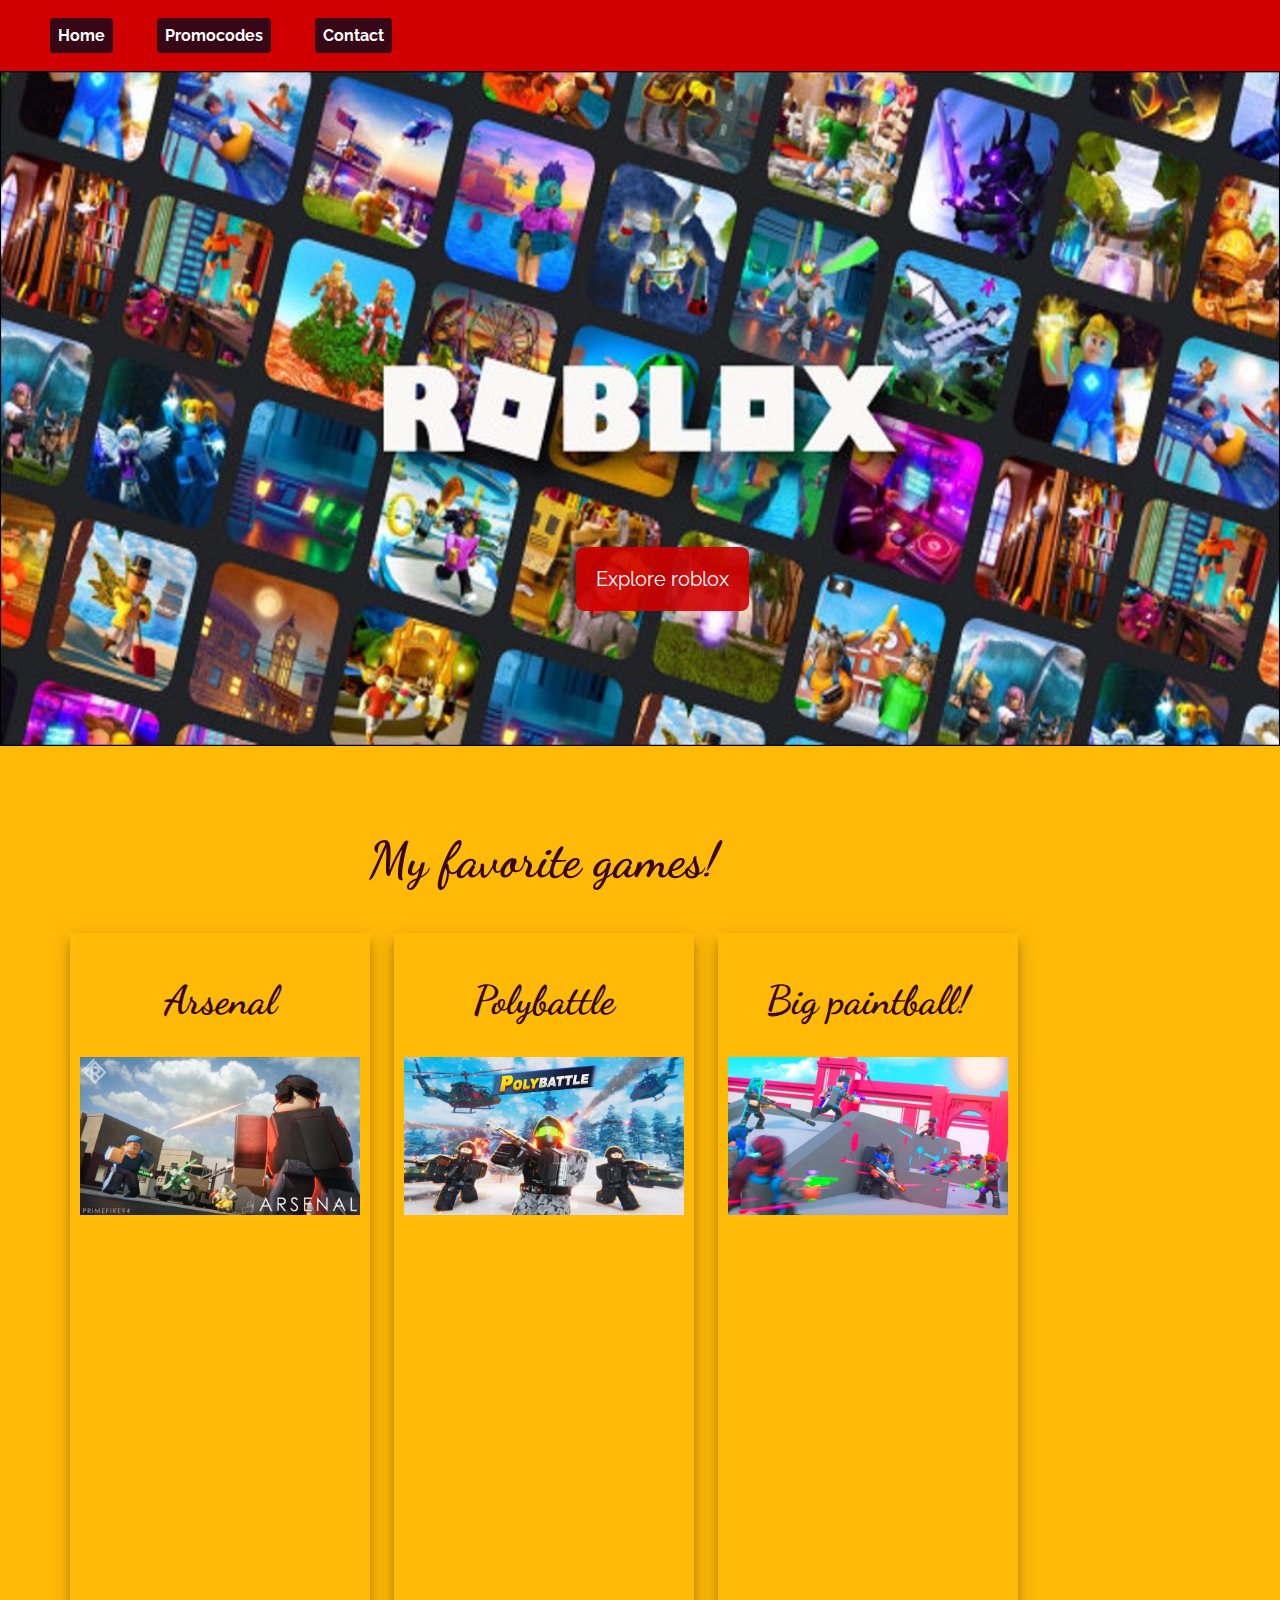
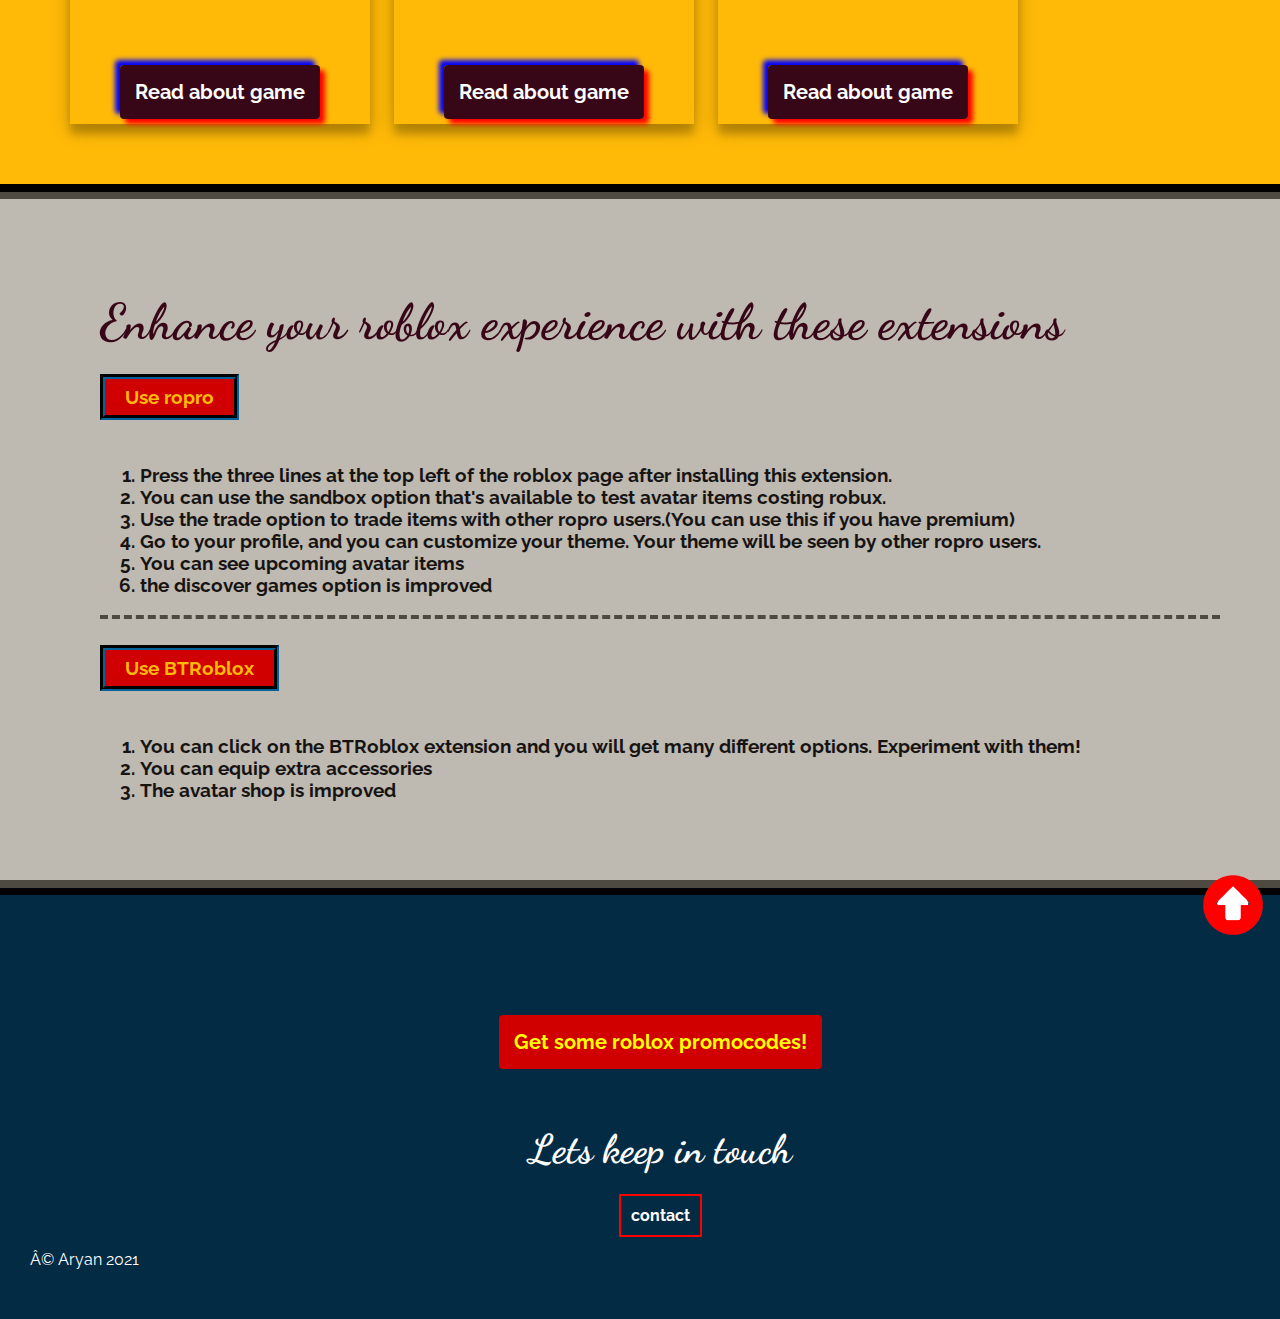
<file: index.html>
<DOCTYPE! html>

<head>

 <meta http-equiv="Content-Type" content="text/html; charset=iso-8859-1" />
 
<title> Roblox guide </title>

<link rel="preconnect" href="https://fonts.googleapis.com">
<link rel="preconnect" href="https://fonts.gstatic.com" crossorigin>
<link href="https://fonts.googleapis.com/css2?family=Dancing+Script&family=Raleway:wght@400;900&display=swap" rel="stylesheet">


<link rel = "stylesheet" href = "fps.css">

</head>

<body>
<header id = "top">
<section class = "navigation">
<ul style = "list-style:none; word-spacing:40px;"> 
<li style = "display:inline-block;"> <a href = "index.html" style = "background-color:#370617; color:white; text-decoration:none; padding:8px; border-radius:4px;font-weight:bold;"> Home </a> </li>
<li style = "display:inline-block;"> <a href = "promocodes.html" style = "background-color:#370617; color:white; text-decoration:none; padding:8px; border-radius:4px;font-weight:bold;"> Promocodes </a></li>
<li style = "display:inline-block;"> <a href = "gamecontact.html" style = "background-color:#370617; color:white; text-decoration:none; padding:8px; border-radius:4px;font-weight:bold;"> Contact </a> </li>
</ul>
</section>

<section class = "introimage">
<img src = "roblox.jpg" alt = "roblox image" width = "100%" height = "75%"> 

<div class = "playroblox">

<a href = "https://web.roblox.com/home" target = "_blank"> Explore roblox </a> 


</div>

</section>

</header>


<main>


<section class = "favoritegames">
<center>
<h1> My favorite games! </h1>
</center>
<div class = "gameimage">
<h2> Arsenal</h2>
<img src = "arsenal.png" alt = "arsenal" width = "100%">

<article class = "imagetext">

 <br>
 <br> 
<iframe width="80%" height="40%" src="https://www.youtube.com/embed/KfBGEt9hdls" title="YouTube video player" frameborder="0" allow="accelerometer; autoplay; clipboard-write; encrypted-media; gyroscope; picture-in-picture" allowfullscreen></iframe>
 <br>
 <br>
 <br>
 <br>
  <a href = "arsenal.html" class = "playgame"> Read about game </a>

 </article>

</div>
<div class = "gameimage">
<h2> Polybattle </h2>
<img src = "polybattle.png" alt = "polybattle" width = "100%">

<article class = "imagetext">

 <br>
 <br> 
<iframe width="80%" height="40%" src="https://www.youtube.com/embed/Awb_aS036gg" title="YouTube video player" frameborder="0" allow="accelerometer; autoplay; clipboard-write; encrypted-media; gyroscope; picture-in-picture" allowfullscreen></iframe>
  <br>
 <br>
 <br>
 <br>
 
 <a href = "polybattle.html" class = "playgame"> Read about game </a>
 </article>
</div>

<div class = "gameimage">
<h2> Big paintball! </h2>
<img src = "paintball.png" alt = "big paintball" width = "100%">
<article class = "imagetext">
 <br>
 <br>
<iframe width="80%" height="40%" src="https://www.youtube.com/embed/cr507RVsiNg" title="YouTube video player" frameborder="0" allow="accelerometer; autoplay; clipboard-write; encrypted-media; gyroscope; picture-in-picture" allowfullscreen></iframe>
 <br>
 <br>
 <br>
 <br>
 <a href = "paintball.html" class = "playgame"> Read about game </a>
</article>

</div>
</section>

<section class = "extensions">
<div class = "ropro">
<h1>Enhance your roblox experience with these extensions<h1>
<h3> <a href = "https://chrome.google.com/webstore/detail/ropro-enhance-your-roblox/adbacgifemdbhdkfppmeilbgppmhaobf" target = "_blank" style = "text-decoration:none; border:5px #032B43 groove; background:#D00000; padding:7px 20px; color:#FFBA08;"> Use ropro </a> </h3>
<br>
<h3> <ol> 
<li>Press the three lines at the top left of the roblox page after installing this extension.</li>
<li>You can use the sandbox option that's available to test avatar items costing robux.</li>
<li>Use the trade option to trade items with other ropro users.(You can use this if you have premium)</li>
<li>Go to your profile, and you can customize your theme. Your theme will be seen by other ropro users. </li>
<li> You can see upcoming avatar items</li>
<li> the discover games option is improved </h3></ol>
</div>
<br>
<div class = "btroblox">
<h3> <a href = "https://chrome.google.com/webstore/detail/btroblox-making-roblox-be/hbkpclpemjeibhioopcebchdmohaieln" target = "_blank" style = "text-decoration:none; border:5px #032B43 groove; background:#D00000; padding:7px 20px; color:#FFBA08;"> Use BTRoblox </a> </h3>
<br>
<h3> <ol> 
<li>You can click on the BTRoblox extension and you will get many different options. Experiment with them!</li>
<li>You can equip extra accessories</li>
<li>The avatar shop is improved</li></h3></ol>
</div>
</section>


</main>

<!--**************************************************Footer***************************************************************-->
<footer>


<section class = "bton">
<a href = "#top"> <img src = "uparrow.png" alt = "go up" width = "100%" height = "100%"> </a>
</section>




<section style = "text-align:center; padding:25px;">

<ul style = "list-style:none;text-align:center; font-weight:bold; margin:0;">

<li> <section class = "promocodes">
<a href = "promocodes.html"> Get some roblox promocodes! </a>
</section> </li>
<li> &nbsp; </li>
<li> &nbsp; </li>
<li> <h2 style = "color:white;"> Lets keep in touch </h2> </li>
<li style = "display:inline-block;"> <a href = "gamecontact.html" style = "color:white;text-decoration:none; border:2px solid red; padding:10px;">contact </a> </li>
</ul>
</section>

<section class = "copy">
© Aryan 2021
</section>

</footer>
</file>
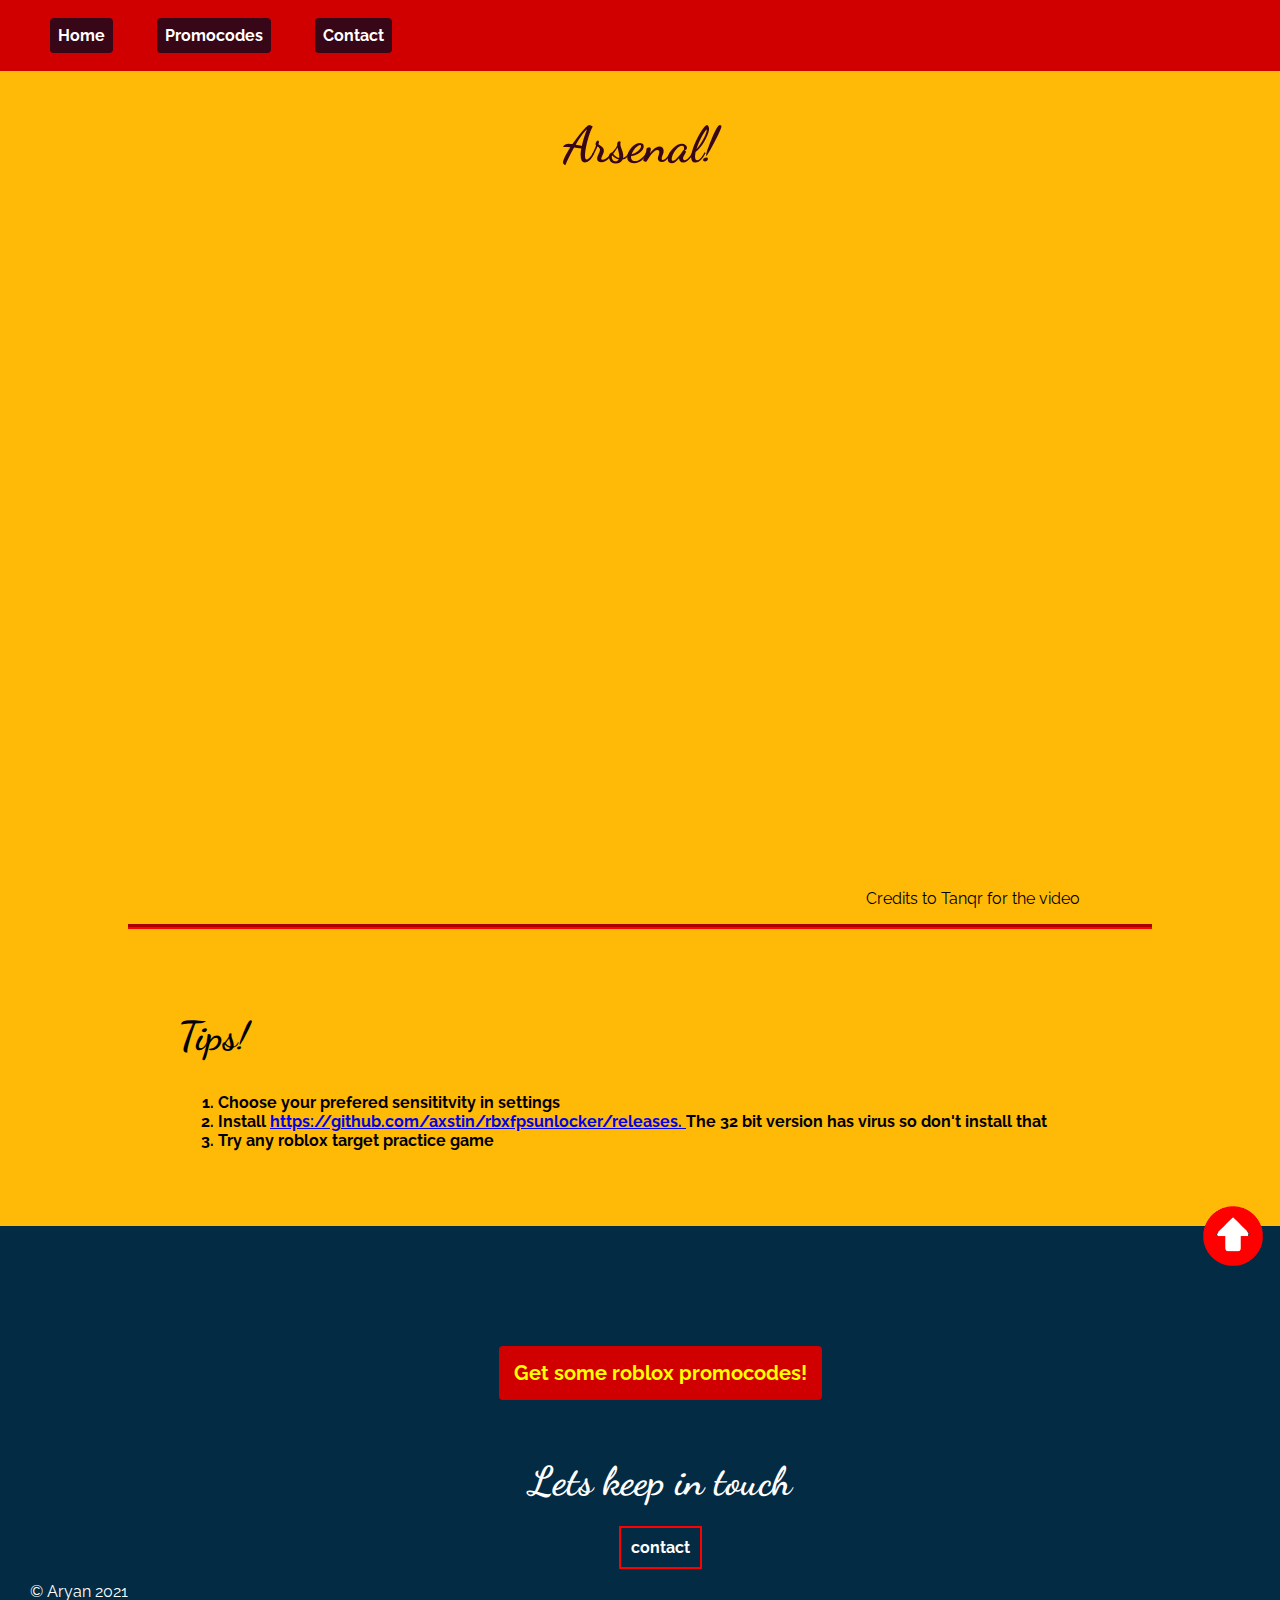
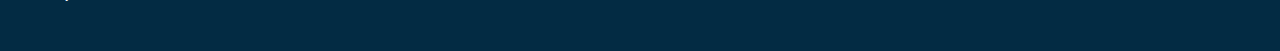
<file: arsenal.html>
<DOCTYPE! html>

<head>

<title> Roblox guide </title>

<link rel="preconnect" href="https://fonts.googleapis.com">
<link rel="preconnect" href="https://fonts.gstatic.com" crossorigin>
<link href="https://fonts.googleapis.com/css2?family=Dancing+Script&family=Raleway:wght@400;900&display=swap" rel="stylesheet">


<link rel = "stylesheet" href = "fps.css">

<style> html{
	
	box-sizing:border-box;
	*, *:before, *:after{
box-sizing: inherit;
  }</style>
</head>

<body>
<header id = "top">
<section class = "navigation">
<ul style = "list-style:none; word-spacing:40px;"> 
<li style = "display:inline-block;"> <a href = "index.html" style = "background-color:#370617; color:white; text-decoration:none; padding:8px; border-radius:4px;font-weight:bold;"> Home </a> </li>
<li style = "display:inline-block;"> <a href = "promocodes.html" style = "background-color:#370617; color:white; text-decoration:none; padding:8px; border-radius:4px;font-weight:bold;"> Promocodes </a></li>
<li style = "display:inline-block;"> <a href = "gamecontact.html" style = "background-color:#370617; color:white; text-decoration:none; padding:8px; border-radius:4px;font-weight:bold;"> Contact </a> </li>
</ul>
</section>


</header>


<main style = "background:#FFBA08; padding:10px 0;">

<center>
<h1> Arsenal! </h1>
</center>

<div style = "padding:40px; width:80%; margin:0 auto; text-align:center;">
<iframe width="75%" height="65%" src="https://www.youtube.com/embed/KfBGEt9hdls" title="YouTube video player" frameborder="0" allow="accelerometer; autoplay; clipboard-write; encrypted-media; gyroscope; picture-in-picture" style = "text-align:center;" allowfullscreen></iframe>
</div>

<p style = "position:relative;text-align:right;padding-right:200px;"> Credits to Tanqr for the video </p>

<section style = "padding:50px; width:80%;margin:0 auto;border-top:5px groove red;">
<h2> Tips! </h2>

<ol style = "font-weight:bold;">

<li> Choose your prefered sensititvity in settings  </li>

<li> Install <a href = "https://github.com/axstin/rbxfpsunlocker/releases" target = "_blank">https://github.com/axstin/rbxfpsunlocker/releases. </a> The 32 bit version has virus so don't install that </li>

<li> Try any roblox target practice game </li>

</ol>

</section>

</main>

<!--**************************************************Footer***************************************************************-->
<footer>


<section class = "bton">
<a href = "#top"> <img src = "uparrow.png" alt = "go up" width = "100%" height = "100%"> </a>
</section>




<section style = "text-align:center; padding:25px;">

<ul style = "list-style:none;text-align:center; font-weight:bold; margin:0;">

<li> <section class = "promocodes">
<a href = "promocodes.html"> Get some roblox promocodes! </a>
</section> </li>
<li> &nbsp; </li>
<li> &nbsp; </li>
<li> <h2 style = "color:white;"> Lets keep in touch </h2> </li>
<li style = "display:inline-block;"> <a href = "gamecontact.html" style = "color:white;text-decoration:none; border:2px solid red; padding:10px;">contact </a> </li>
</ul>
</section>

<section class = "copy">
© Aryan 2021
</section>

</footer>
</file>
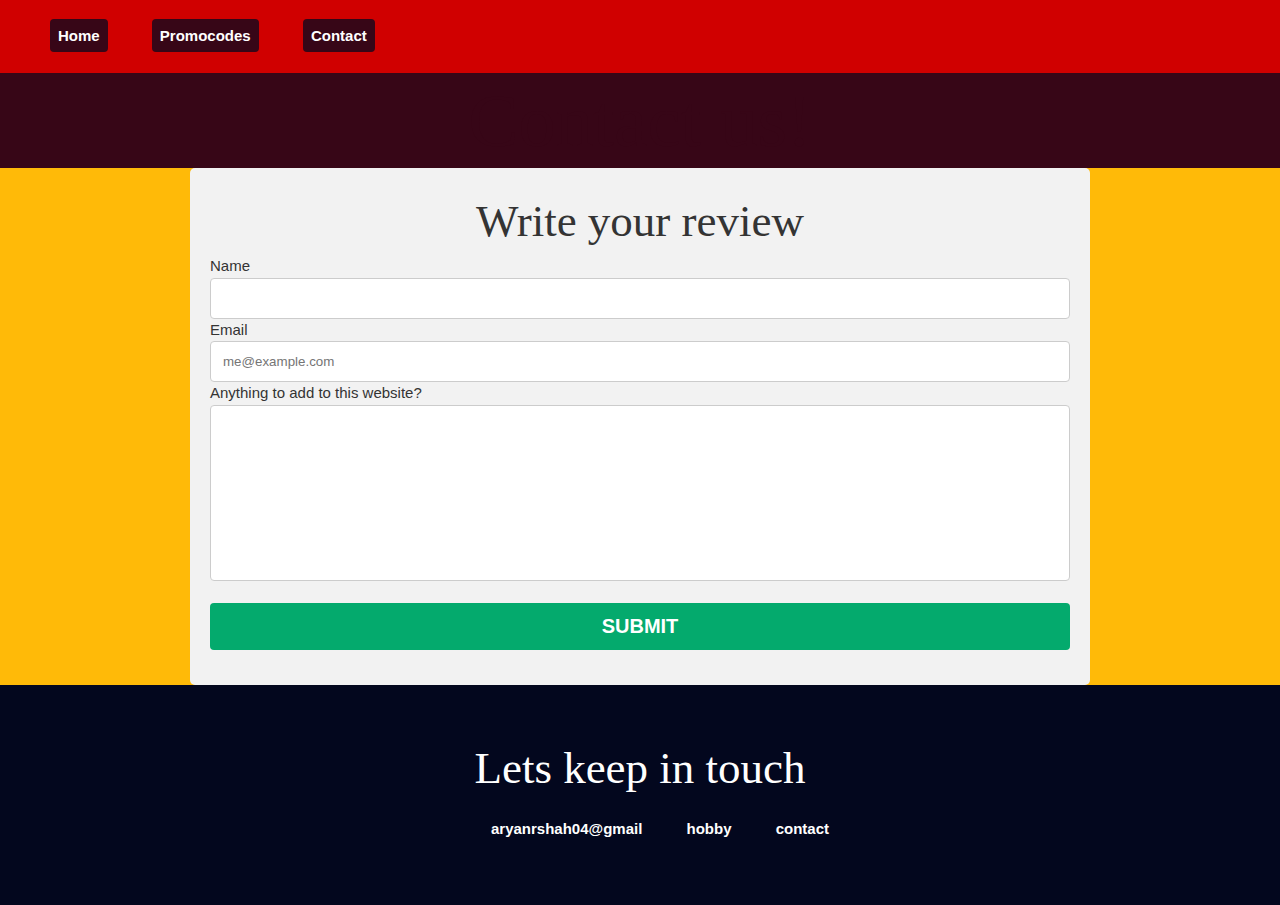
<file: gamecontact.html>
<DOCTYPE! html>
<html>

<head>
<title>
Contact us
</title>


<link href = "fps.css" rel = "stylesheet">

<style>

body{
	margin:0;
	color:#343434;
	padding:0;
	font-family:Montserrat, sans-serif;
	font-size:15px;
	line-height:1.5;
} 


main
{

width:100%;


}

div 
{

background-color:#f2f2f2;
width:900px;
margin:0 auto;
padding:20px;
border-radius:5px;
}

input[type = text],[type = email],textarea
{
width:100%;
padding:12px;
border:1px solid #ccc;
border-radius:4px;
}

input[type = SUBMIT]
{
background:#04AA6D;
color:white;
border:none;
border-radius:4px;
cursor:pointer;
padding:12px 20px;
width:100%;
font-weight:bold;
font-size:20px;

}

textarea
{
resize:none;
}

input[type=SUBMIT]:hover {
  background-color: #45a049;
}



h1
{
font-family: 'Caveat', cursive;
font-size:75px;
font-weight:400;
line-height:1;
margin:0;
}

h2
{
font-family: 'Caveat', cursive;
font-size:45;
font-weight:400;
margin:0;
text-align:center;
}




</style>

</head>

<body>


<!--**************************************************Header***************************************************************-->
<header>

<section class = "navigation">
<ul style = "list-style:none; word-spacing:40px;"> 
<li style = "display:inline-block;"> <a href = "mainpage.html" style = "background-color:#370617; color:white; text-decoration:none; padding:8px; border-radius:4px;font-weight:bold;"> Home </a> </li>
<li style = "display:inline-block;"> <a href = "promocodes.html" style = "background-color:#370617; color:white; text-decoration:none; padding:8px; border-radius:4px;font-weight:bold;"> Promocodes </a></li>
<li style = "display:inline-block;"> <a href = "gamecontact.html" style = "background-color:#370617; color:white; text-decoration:none; padding:8px; border-radius:4px;font-weight:bold;"> Contact </a> </li>
</ul>
</section>

<section style = "background-color:#370617; text-align:center;padding:10px; color:white;">

			<h1> Contact us! </h1>
		
			
</section>

																																				
</header>




<main>

<div>
<center>
<h2> Write your review</h2>
</center>

<form name = "Contactform" action = "https://docs.google.com/forms/u/0/d/e/1FAIpQLScf-5SCO7JYz7sAHxBISMC1IBPU8hF8XzCKSf086-8mGIQmzw/formResponse" method = "POST">


<label> Name

<input name = "entry.468019449" type = "text" >

</label>

<label>

Email

<input name = "entry.244106360" type = "email" required placeholder = "me@example.com" > 

</label>

<label>

Anything to add to this website?



<textarea name = "entry.1011555179" required placeholder = "Write a review." cols = "20" rows = "10">

</textarea>

</label>

<br>

<br>

<input type = "SUBMIT" onclick = "return check(this.form)" value = "SUBMIT">



</form>

</div>

</main>

<!--**************************************************Footer***************************************************************-->
<footer style = "background-color:#03071E;">
<section style = "text-align:center; padding:50px;">
<h2 style = "color:white;"> Lets keep in touch </h2>
<ul style = "list-style:none;word-spacing:40px;text-align:center; font-weight:bold;">
<li style = "display:inline-block;"> <a href = "mailto:aryanrshah04@gmail.com" style = "color:white;text-decoration:none;"> aryanrshah04@gmail </a> </li>
<li style = "display:inline-block;"> <a href = "hobby.html" style = "color:white;text-decoration:none;"> hobby </a> </li>
<li style = "display:inline-block;"> <a href = "contact.html" style = "color:white;text-decoration:none;">contact </a> </li>
</ul>
</section>
</footer>


</body>

</html>
</file>
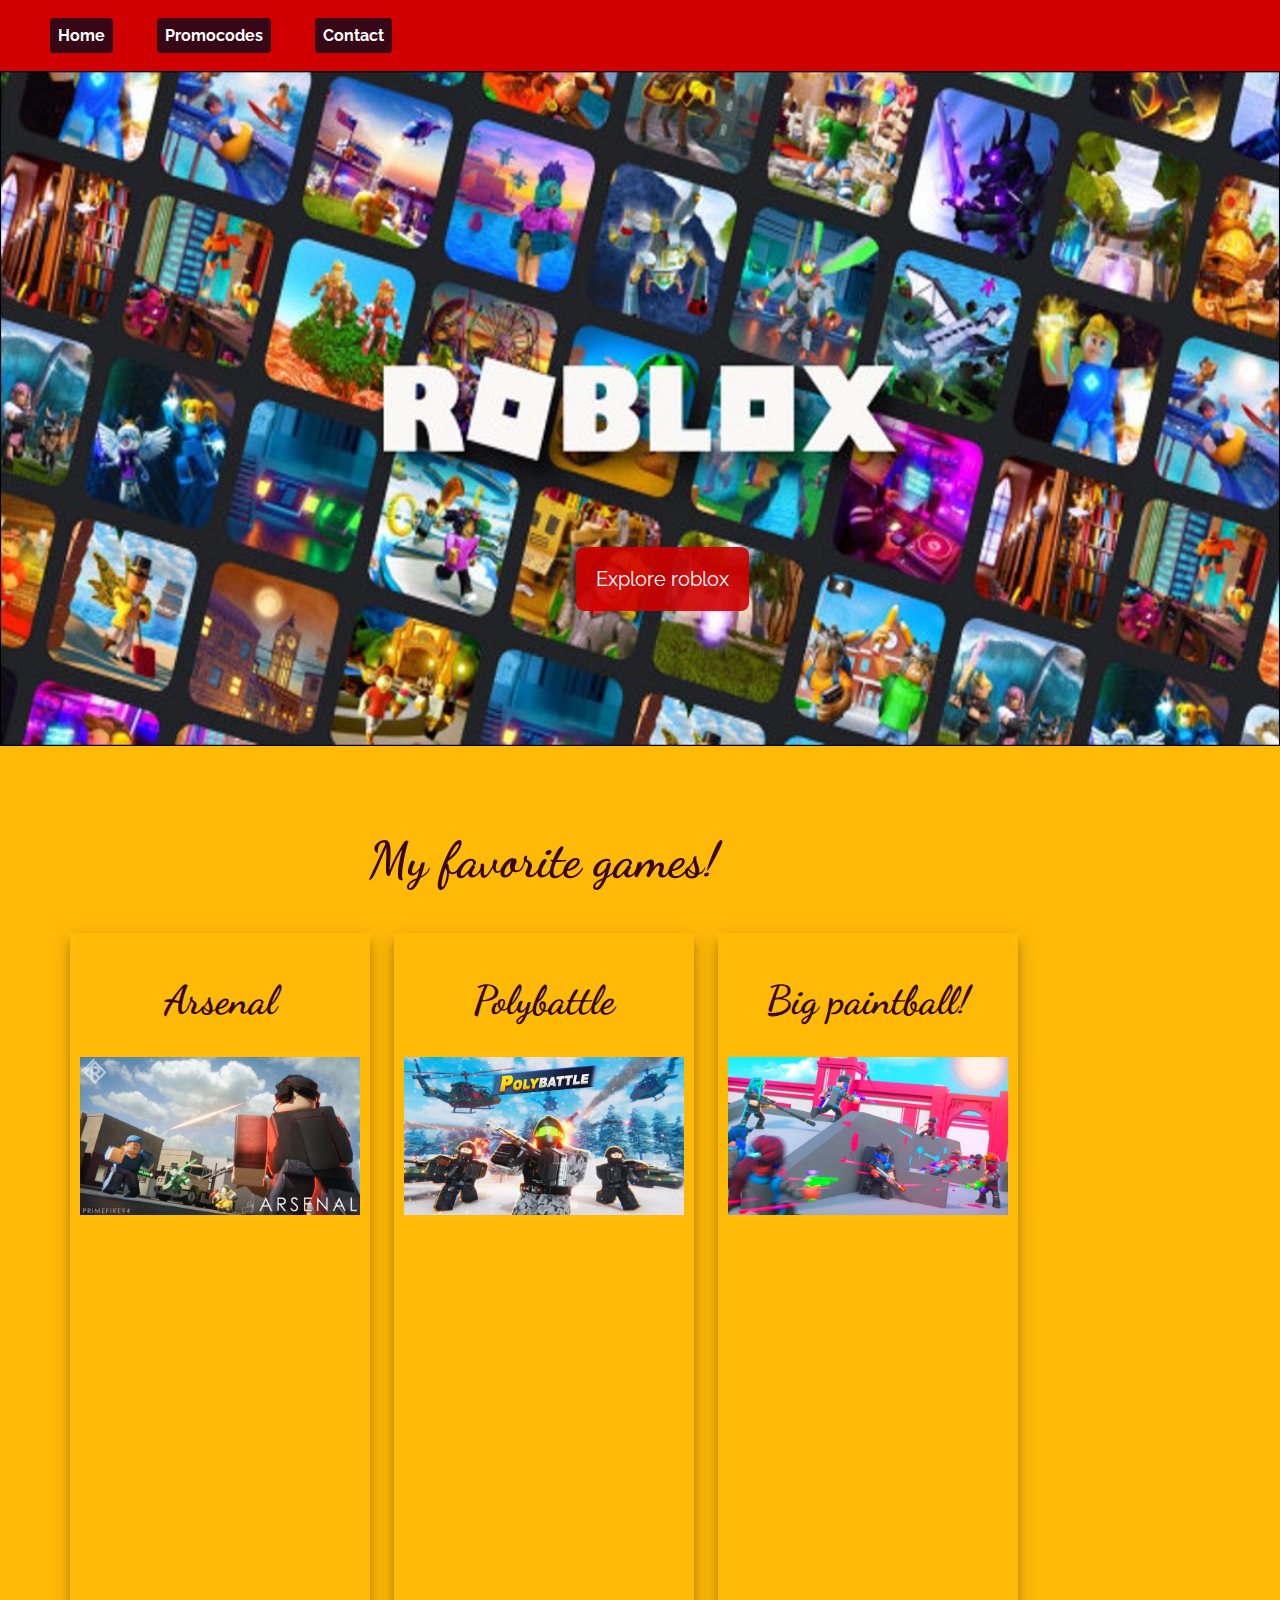
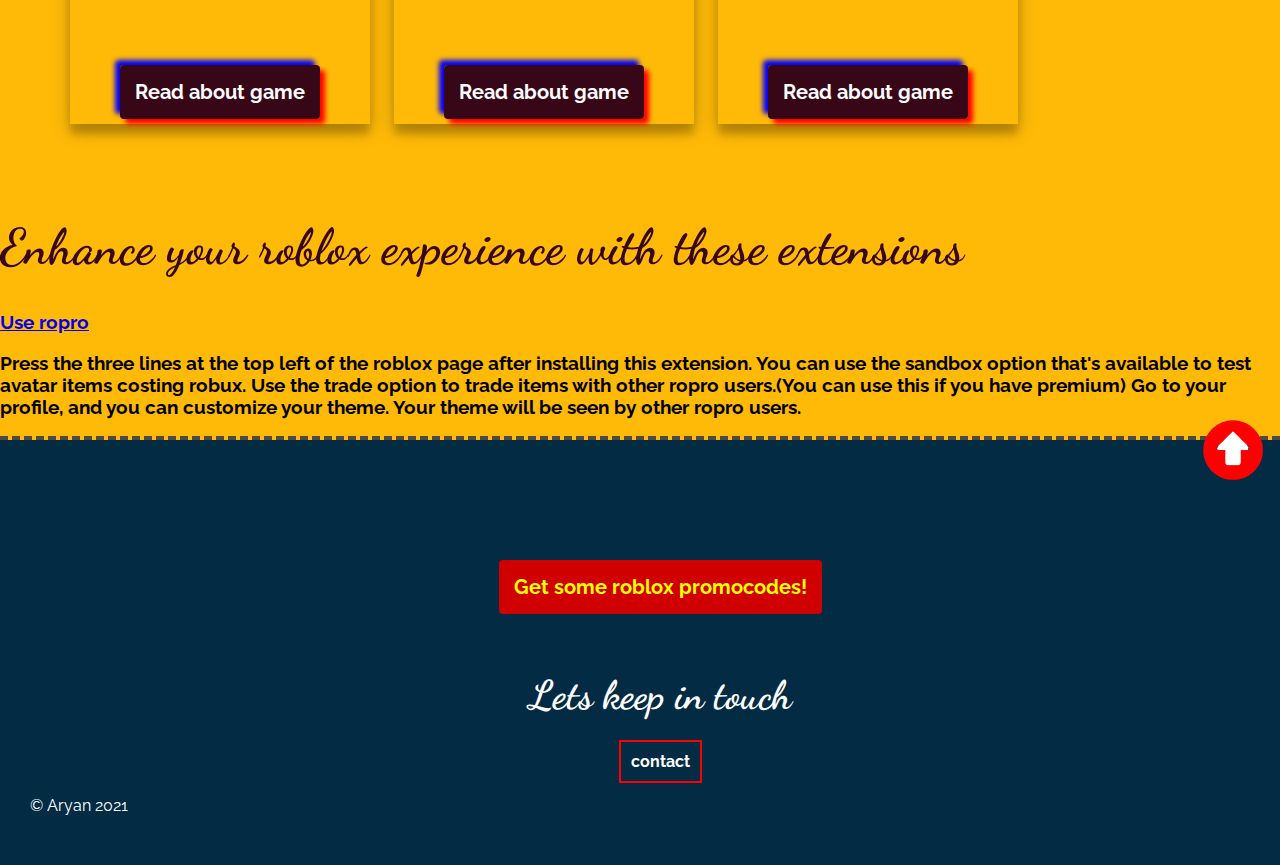
<file: mainpage.html>
<DOCTYPE! html>

<head>

<title> Guide for a few roblox FPS shooters </title>

<link rel="preconnect" href="https://fonts.googleapis.com">
<link rel="preconnect" href="https://fonts.gstatic.com" crossorigin>
<link href="https://fonts.googleapis.com/css2?family=Dancing+Script&family=Raleway:wght@400;900&display=swap" rel="stylesheet">


<link rel = "stylesheet" href = "fps.css">

</head>

<body>
<header id = "top">
<section class = "navigation">
<ul style = "list-style:none; word-spacing:40px;"> 
<li style = "display:inline-block;"> <a href = "mainpage.html" style = "background-color:#370617; color:white; text-decoration:none; padding:8px; border-radius:4px;font-weight:bold;"> Home </a> </li>
<li style = "display:inline-block;"> <a href = "promocodes.html" style = "background-color:#370617; color:white; text-decoration:none; padding:8px; border-radius:4px;font-weight:bold;"> Promocodes </a></li>
<li style = "display:inline-block;"> <a href = "gamecontact.html" style = "background-color:#370617; color:white; text-decoration:none; padding:8px; border-radius:4px;font-weight:bold;"> Contact </a> </li>
</ul>
</section>

<section class = "introimage">
<img src = "roblox.jpg" alt = "roblox image" width = "100%" height = "75%"> 

<div class = "playroblox">

<a href = "https://web.roblox.com/home" target = "_blank"> Explore roblox </a> 


</div>

</section>

</header>


<main>


<section class = "favoritegames">
<center>
<h1> My favorite games! </h1>
</center>
<div class = "gameimage">
<h2> Arsenal</h2>
<img src = "arsenal.png" alt = "arsenal" width = "100%">

<article class = "imagetext">

 <br>
 <br> 
<iframe width="80%" height="40%" src="https://www.youtube.com/embed/KfBGEt9hdls" title="YouTube video player" frameborder="0" allow="accelerometer; autoplay; clipboard-write; encrypted-media; gyroscope; picture-in-picture" allowfullscreen></iframe>
 <br>
 <br>
 <br>
 <br>
  <a href = "arsenal.html" class = "playgame"> Read about game </a>

 </article>

</div>
<div class = "gameimage">
<h2> Polybattle </h2>
<img src = "polybattle.png" alt = "polybattle" width = "100%">

<article class = "imagetext">

 <br>
 <br> 
<iframe width="80%" height="40%" src="https://www.youtube.com/embed/Awb_aS036gg" title="YouTube video player" frameborder="0" allow="accelerometer; autoplay; clipboard-write; encrypted-media; gyroscope; picture-in-picture" allowfullscreen></iframe>
  <br>
 <br>
 <br>
 <br>
 
 <a href = "Polybattle.html" class = "playgame"> Read about game </a>
 </article>
</div>

<div class = "gameimage">
<h2> Big paintball! </h2>
<img src = "paintball.png" alt = "big paintball" width = "100%">
<article class = "imagetext">
 <br>
 <br>
<iframe width="80%" height="40%" src="https://www.youtube.com/embed/cr507RVsiNg" title="YouTube video player" frameborder="0" allow="accelerometer; autoplay; clipboard-write; encrypted-media; gyroscope; picture-in-picture" allowfullscreen></iframe>
 <br>
 <br>
 <br>
 <br>
 <a href = "paintball.html" class = "playgame"> Read about game </a>
</article>

</div>
</section>

<section class = "ropro">
<h1>Enhance your roblox experience with these extensions<h1>
<h3> <a href = "https://chrome.google.com/webstore/detail/ropro-enhance-your-roblox/adbacgifemdbhdkfppmeilbgppmhaobf" target = "_blank"> Use ropro </a> </h3>
<h3> Press the three lines at the top left of the roblox page after installing this extension.
You can use the sandbox option that's available to test avatar items costing robux.
Use the trade option to trade items with other ropro users.(You can use this if you have premium)
Go to your profile, and you can customize your theme. Your theme will be seen by other ropro users. </h3>

</section>


</main>

<!--**************************************************Footer***************************************************************-->
<footer>


<section class = "bton">
<a href = "#top"> <img src = "uparrow.png" alt = "go up" width = "100%" height = "100%"> </a>
</section>




<section style = "text-align:center; padding:25px;">

<ul style = "list-style:none;text-align:center; font-weight:bold; margin:0;">

<li> <section class = "promocodes">
<a href = "promocodes.html"> Get some roblox promocodes! </a>
</section> </li>
<li> &nbsp; </li>
<li> &nbsp; </li>
<li> <h2 style = "color:white;"> Lets keep in touch </h2> </li>
<li style = "display:inline-block;"> <a href = "gamecontact.html" style = "color:white;text-decoration:none; border:2px solid red; padding:10px;">contact </a> </li>
</ul>
</section>

<section class = "copy">
© Aryan 2021
</section>

</footer>
</file>
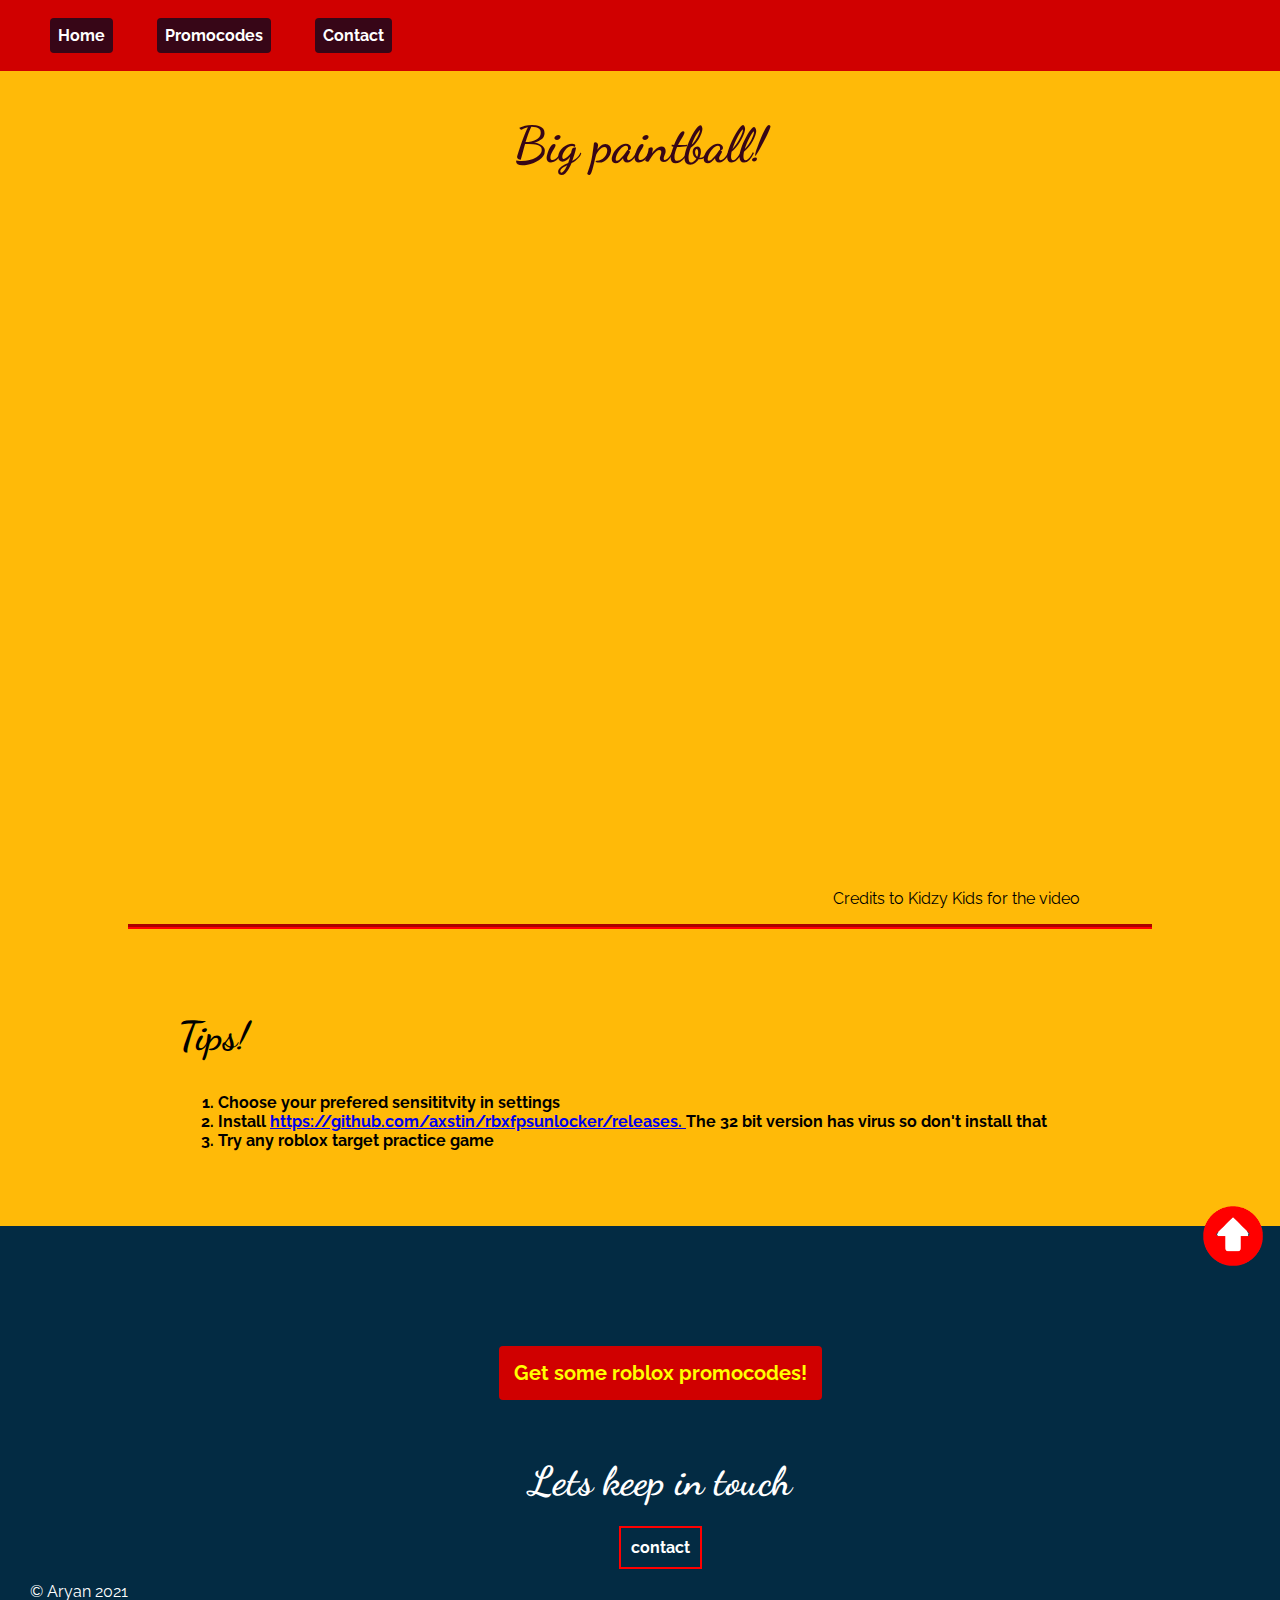
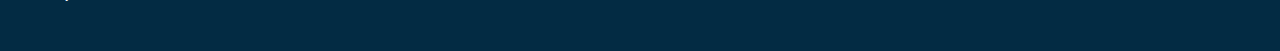
<file: paintball.html>
<DOCTYPE! html>

<head>

<title> Big paintball </title>

<link rel="preconnect" href="https://fonts.googleapis.com">
<link rel="preconnect" href="https://fonts.gstatic.com" crossorigin>
<link href="https://fonts.googleapis.com/css2?family=Dancing+Script&family=Raleway:wght@400;900&display=swap" rel="stylesheet">


<link rel = "stylesheet" href = "fps.css">

</head>

<body>
<header id = "top">
<section class = "navigation">
<ul style = "list-style:none; word-spacing:40px;"> 
<li style = "display:inline-block;"> <a href = "index.html" style = "background-color:#370617; color:white; text-decoration:none; padding:8px; border-radius:4px;font-weight:bold;"> Home </a> </li>
<li style = "display:inline-block;"> <a href = "promocodes.html" style = "background-color:#370617; color:white; text-decoration:none; padding:8px; border-radius:4px;font-weight:bold;"> Promocodes </a></li>
<li style = "display:inline-block;"> <a href = "gamecontact.html" style = "background-color:#370617; color:white; text-decoration:none; padding:8px; border-radius:4px;font-weight:bold;"> Contact </a> </li>
</ul>
</section>


</header>


<main style = "background:#FFBA08; padding:10px 0;">

<center>
<h1> Big paintball! </h1>
</center>

<div style = "padding:40px; width:80%; margin:0 auto; text-align:center;">
<iframe width="75%" height="65%" src="https://www.youtube.com/embed/cr507RVsiNg" title="YouTube video player" frameborder="0" allow="accelerometer; autoplay; clipboard-write; encrypted-media; gyroscope; picture-in-picture" allowfullscreen></iframe>
</div>

<p style = "position:relative;text-align:right;padding-right:200px;"> Credits to Kidzy Kids for the video </p>

<section style = "padding:50px; width:80%;margin:0 auto;border-top:5px groove red;">
<h2> Tips! </h2>

<ol style = "font-weight:bold;">

<li> Choose your prefered sensititvity in settings  </li>

<li> Install <a href = "https://github.com/axstin/rbxfpsunlocker/releases" target = "_blank">https://github.com/axstin/rbxfpsunlocker/releases. </a> The 32 bit version has virus so don't install that </li>

<li> Try any roblox target practice game </li>

</ol>

</section>

</main>

<!--**************************************************Footer***************************************************************-->
<footer>


<section class = "bton">
<a href = "#top"> <img src = "uparrow.png" alt = "go up" width = "100%" height = "100%"> </a>
</section>




<section style = "text-align:center; padding:25px;">

<ul style = "list-style:none;text-align:center; font-weight:bold; margin:0;">

<li> <section class = "promocodes">
<a href = "promocodes.html"> Get some roblox promocodes! </a>
</section> </li>
<li> &nbsp; </li>
<li> &nbsp; </li>
<li> <h2 style = "color:white;"> Lets keep in touch </h2> </li>
<li style = "display:inline-block;"> <a href = "gamecontact.html" style = "color:white;text-decoration:none; border:2px solid red; padding:10px;">contact </a> </li>
</ul>
</section>

<section class = "copy">
© Aryan 2021
</section>

</footer>
</file>
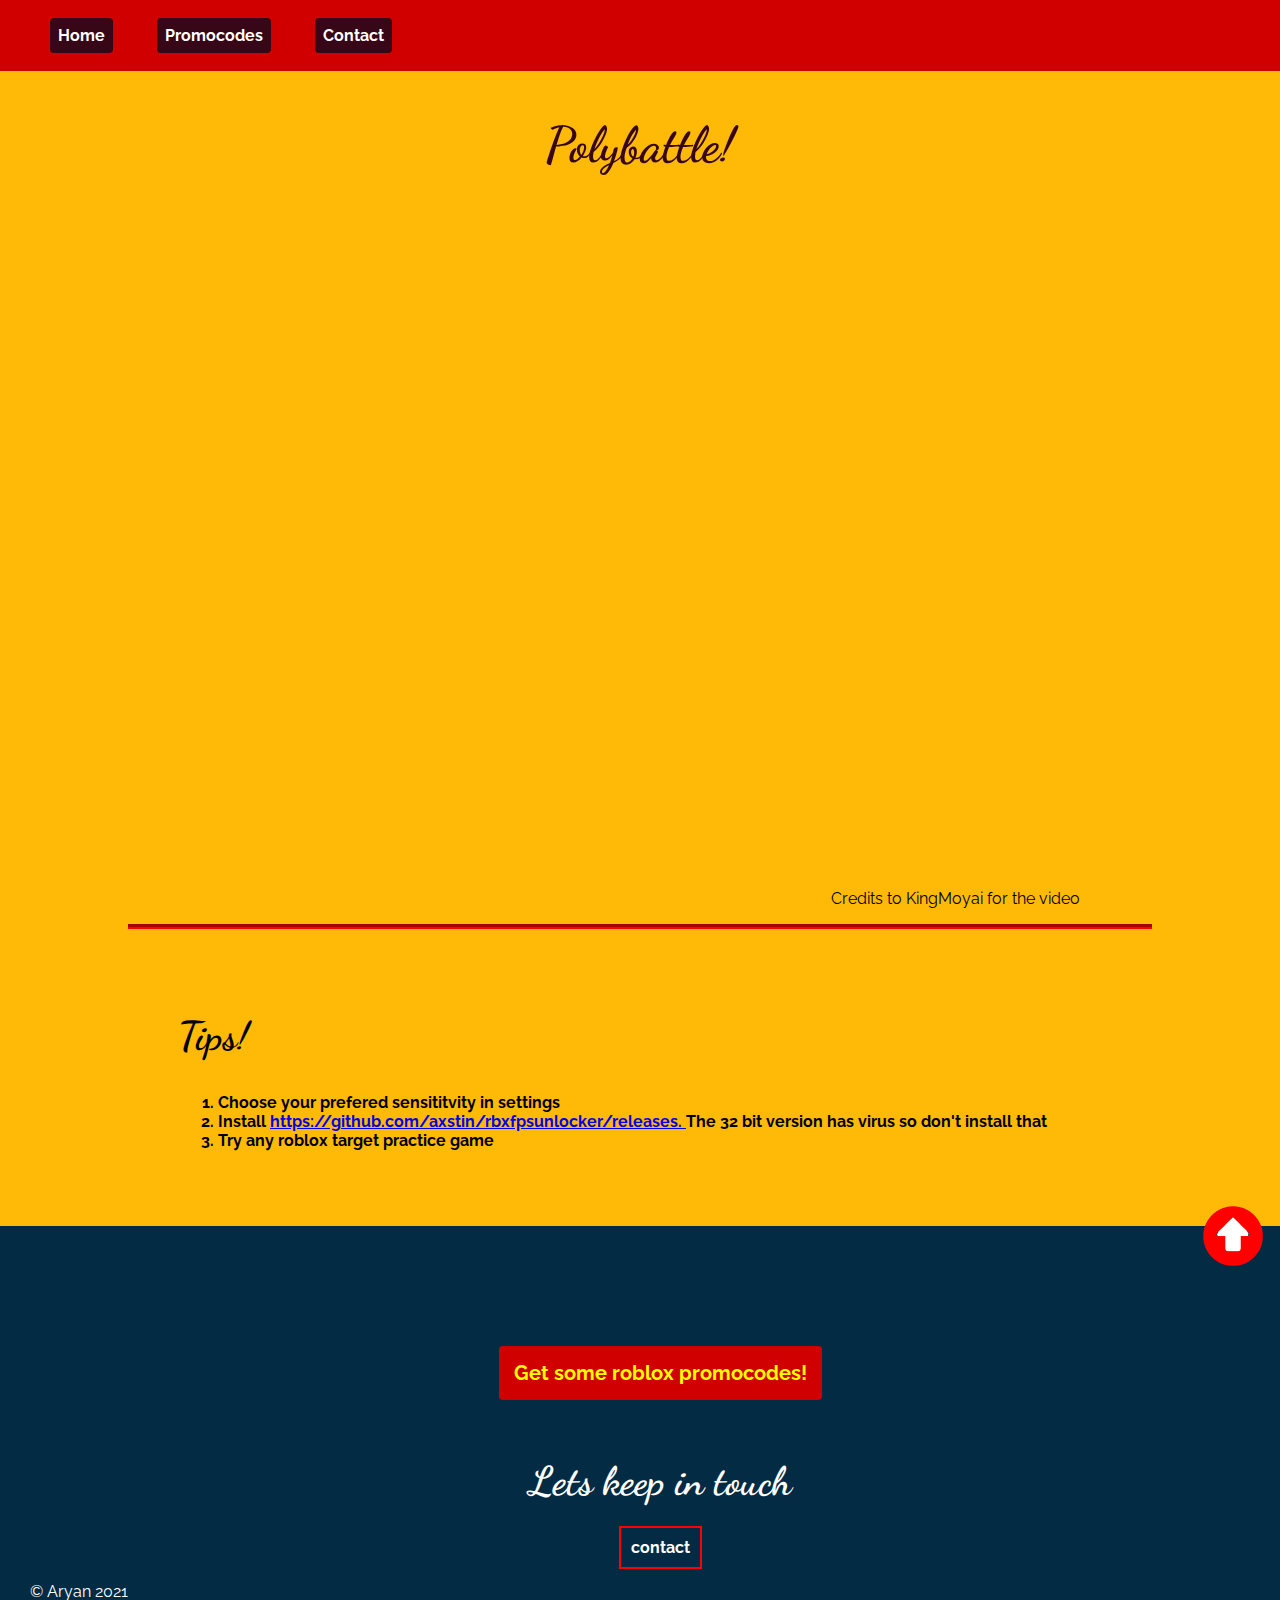
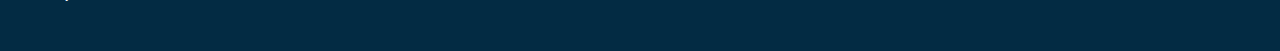
<file: polybattle.html>
<DOCTYPE! html>

<head>

<title> Polybattle </title>

<link rel="preconnect" href="https://fonts.googleapis.com">
<link rel="preconnect" href="https://fonts.gstatic.com" crossorigin>
<link href="https://fonts.googleapis.com/css2?family=Dancing+Script&family=Raleway:wght@400;900&display=swap" rel="stylesheet">


<link rel = "stylesheet" href = "fps.css">

</head>

<body>
<header id = "top">
<section class = "navigation">
<ul style = "list-style:none; word-spacing:40px;"> 
<li style = "display:inline-block;"> <a href = "index.html" style = "background-color:#370617; color:white; text-decoration:none; padding:8px; border-radius:4px;font-weight:bold;"> Home </a> </li>
<li style = "display:inline-block;"> <a href = "promocodes.html" style = "background-color:#370617; color:white; text-decoration:none; padding:8px; border-radius:4px;font-weight:bold;"> Promocodes </a></li>
<li style = "display:inline-block;"> <a href = "gamecontact.html" style = "background-color:#370617; color:white; text-decoration:none; padding:8px; border-radius:4px;font-weight:bold;"> Contact </a> </li>
</ul>
</section>


</header>


<main style = "background:#FFBA08; padding:10px 0;">

<center>
<h1> Polybattle! </h1>
</center>

<div style = "padding:40px; width:80%; margin:0 auto; text-align:center;">
<iframe width="75%" height="65%" src="https://www.youtube.com/embed/Awb_aS036gg" title="YouTube video player" frameborder="0" allow="accelerometer; autoplay; clipboard-write; encrypted-media; gyroscope; picture-in-picture" allowfullscreen></iframe>
</div>

<p style = "position:relative;text-align:right;padding-right:200px;"> Credits to KingMoyai for the video </p>

<section style = "padding:50px; width:80%;margin:0 auto;border-top:5px groove red;">
<h2> Tips! </h2>

<ol style = "font-weight:bold;">

<li> Choose your prefered sensititvity in settings  </li>

<li> Install <a href = "https://github.com/axstin/rbxfpsunlocker/releases" target = "_blank">https://github.com/axstin/rbxfpsunlocker/releases. </a> The 32 bit version has virus so don't install that </li>

<li> Try any roblox target practice game </li>

</ol>

</section>

</main>

<!--**************************************************Footer***************************************************************-->
<footer>


<section class = "bton">
<a href = "#top"> <img src = "uparrow.png" alt = "go up" width = "100%" height = "100%"> </a>
</section>




<section style = "text-align:center; padding:25px;">

<ul style = "list-style:none;text-align:center; font-weight:bold; margin:0;">

<li> <section class = "promocodes">
<a href = "promocodes.html"> Get some roblox promocodes! </a>
</section> </li>
<li> &nbsp; </li>
<li> &nbsp; </li>
<li> <h2 style = "color:white;"> Lets keep in touch </h2> </li>
<li style = "display:inline-block;"> <a href = "gamecontact.html" style = "color:white;text-decoration:none; border:2px solid red; padding:10px;">contact </a> </li>
</ul>
</section>

<section class = "copy">
© Aryan 2021
</section>

</footer>
</file>
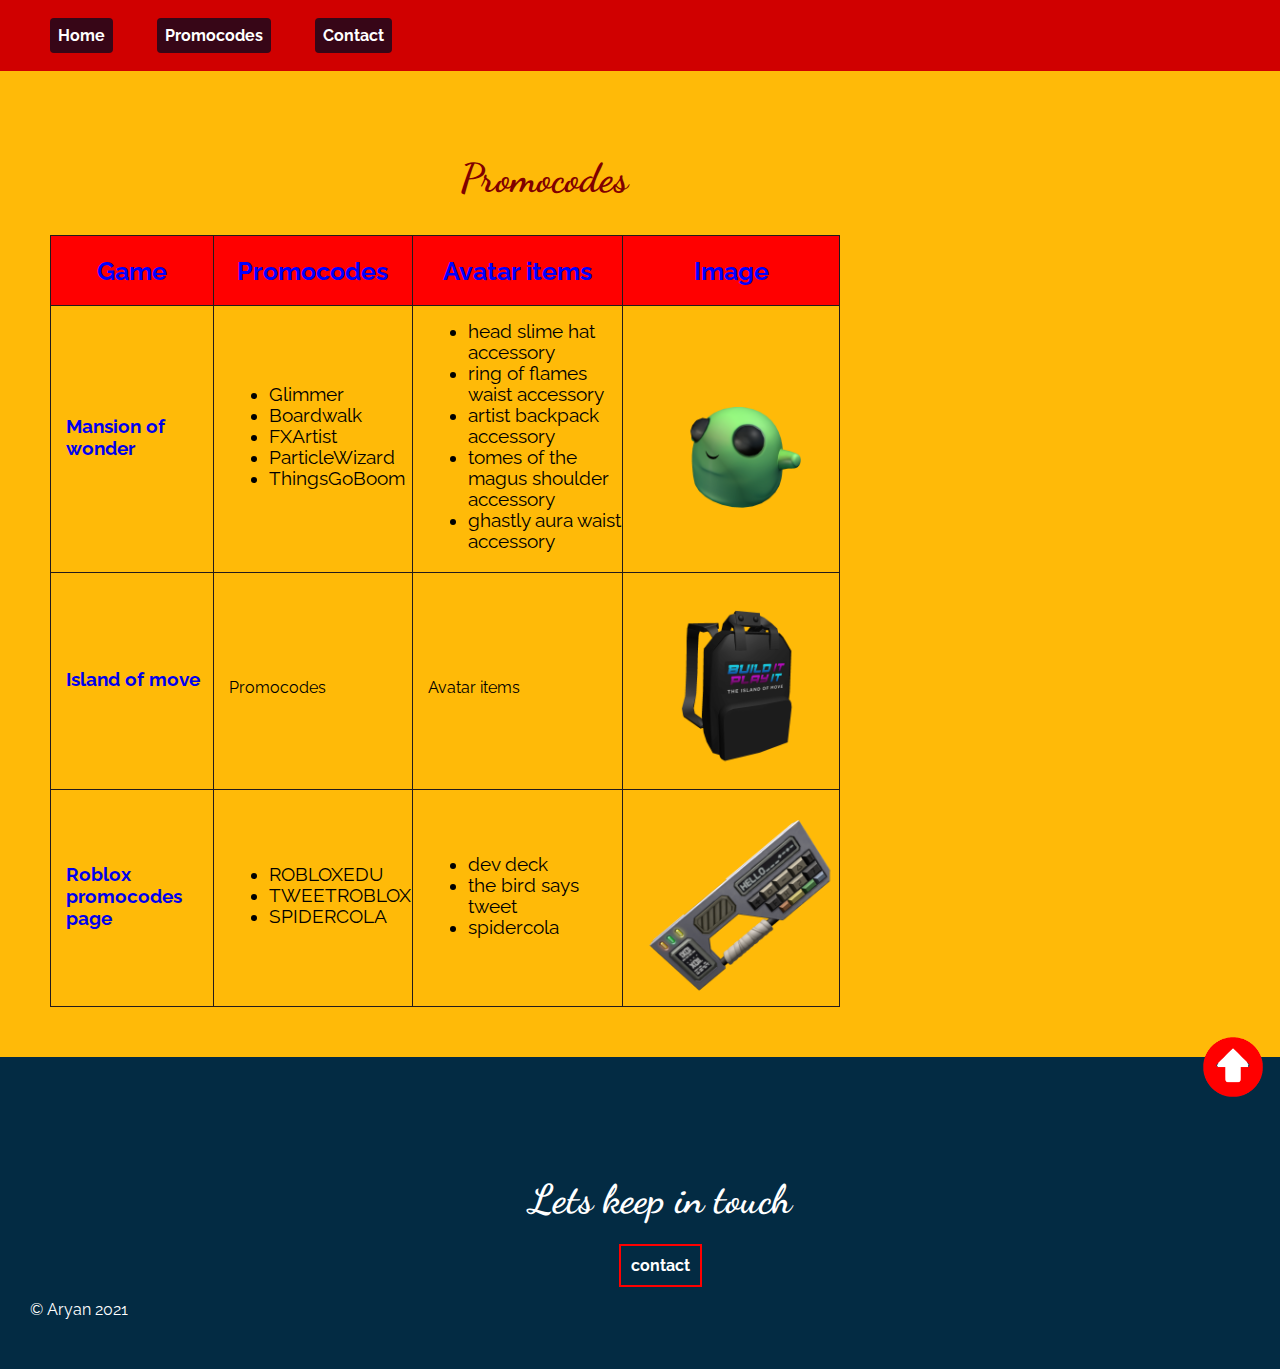
<file: promocodes.html>
<DOCTYPE! html>
<html> 

<head>
<link rel="preconnect" href="https://fonts.googleapis.com">
<link rel="preconnect" href="https://fonts.gstatic.com" crossorigin>
<link href="https://fonts.googleapis.com/css2?family=Dancing+Script&family=Raleway:wght@400;900&display=swap" rel="stylesheet">

<link rel = "stylesheet" href = "fps.css">
<title>


</title>

<style>
table, th, td{

border:1px solid #231B1B;


}

table{

width:80%;
border-collapse:collapse;

}

th{

background:red;
color:blue;
height:70px;
font-size:25px;

}

td{

padding-left:15px;
padding-top:15px;

}

td a{

text-decoration:none;

}

tr:nth-child(odd){
background:none;
}

td ul{

font-weight:semi-bold;
font-size:18.6px;

}

</style>

</head>

<body>

<header id = "top">
<section class = "navigation">
<ul style = "list-style:none; word-spacing:40px;"> 
<li style = "display:inline-block;"> <a href = "mainpage.html" style = "background-color:#370617; color:white; text-decoration:none; padding:8px; border-radius:4px;font-weight:bold;"> Home </a> </li>
<li style = "display:inline-block;"> <a href = "promocodes.html" style = "background-color:#370617; color:white; text-decoration:none; padding:8px; border-radius:4px;font-weight:bold;"> Promocodes </a></li>
<li style = "display:inline-block;"> <a href = "gamecontact.html" style = "background-color:#370617; color:white; text-decoration:none; padding:8px; border-radius:4px;font-weight:bold;"> Contact </a> </li>
</ul>
</section>
</header>


<main>

<div class = "favoritegames" style = "background:FFBA08;">

<h2 style = "color:maroon;"> Promocodes </h2>

<table>

<tr>
<th> Game </th>
<th> Promocodes </th>
<th> Avatar items </th>
<th> Image </th>
</tr>

<tr>
<td> <h3> <a href = "https://web.roblox.com/games/6901029464/Mansion-of-Wonder?refPageId=08b6ba62-7908-4e7e-93d6-05c234a6ec80" target = "_blank"  > Mansion of wonder </a> </h3> </td>
<td> <ul>
<li>Glimmer</li>
<li>Boardwalk</li>
<li>FXArtist</li>
<li>ParticleWizard</li>
<li>ThingsGoBoom</li>

</ul> </td>
<td> <ul>
<li>head slime hat accessory</li>
<li>ring of flames waist accessory</li>
<li>artist backpack accessory</li>
<li>tomes of the magus shoulder accessory</li>
<li>ghastly aura waist accessory</li>

</ul></td>
<td> <img src = "headslime.png" alt = "headslime" width = "200" height = "200"> </td>
</tr>

<tr>
<td>  <h3> <a href = "https://web.roblox.com/games/5306359293/Island-of-Move?Session=40858ff5-5ca9-4a1e-a617-762e427a965f" target = "_blank"  > Island of move </a> </h3> </td>
<td> Promocodes </td>
<td> Avatar items</td>
<td> <img src = "backpack.png" alt = "headslime" width = "200" height = "200"> </td>
</tr>

<tr>
<td>  <h3> <a href = "https://web.roblox.com/promocodes" target = "_blank"  > Roblox promocodes page </a> </h3>  </td>
<td>  <ul>
<li>ROBLOXEDU</li>
<li>TWEETROBLOX</li>
<li>SPIDERCOLA</li>

</ul> </td>
<td>  <ul>
<li>dev deck</li>
<li>the bird says tweet</li>
<li>spidercola</li>


</ul> </td>
<td> <img src = "devdeck.png" alt = "headslime" width = "200" height = "200"> </td>
</tr>

</table>

</div>

</main>



<footer>


<section class = "bton">
<a href = "#top"> <img src = "uparrow.png" alt = "go up" width = "100%" height = "100%"> </a>
</section>




<section style = "text-align:center; padding:25px;">

<ul style = "list-style:none;text-align:center; font-weight:bold; margin:0;">

<li> <h2 style = "color:white;"> Lets keep in touch </h2> </li>
<li style = "display:inline-block;"> <a href = "gamecontact.html" style = "color:white;text-decoration:none; border:2px solid red; padding:10px;">contact </a> </li>
</ul>
</section>

<section class = "copy">
© Aryan 2021
</section>

</footer>

</body>
</file>
<file: fps.css>
<style>
img {
display:inline;
}
@media screen and (max-width: 480px) and (min-width: 320px) {
    /* For mobile phones: */
* {
    box-sizing: border-box;
}
.img {
display:block;
} }


html{
	
	box-sizing:border-box;
	*, *:before, *:after{
box-sizing: inherit;
}

}




body{
	
	margin:0;
	padding:none;
	font-family: 'Raleway', sans-serif;
	
	
}

.navigation{
	
	background:#D00000;
	 padding:10px;
	
}

.introimage{
	
	position:relative;
	width:100%;
	left:0;
	
}

.playroblox{
	
	position:absolute;
	left:45%;
	bottom:20%;
	background:rgba(208, 0, 0, 0.9);
	padding:20px;
	border-radius:8px;
}

.playroblox a{
	
	color:white;
	text-decoration:none;
	font-size:20px;
	
}

main{

        width:100%;
        background:#FFBA08;

}

.favoritegames{
        text-align:center;

        padding:50px;
        width:85%
        /*max-width:800px;*/
}

.gameimage{
        display:inline-block;
        margin:10px;
        padding:10px;
        box-shadow:0px 10px 8px rgba(0,0,0,0.2), 0px 6px 20px rgba(0,0,0,0.19);
        text-align:center;

        max-width:300px;

        color:#370617; 
        }
.imagetext{
	padding:10px;
	
	}

.playgame{
	
background-color:#370617;
 color:white;
 text-decoration:none;
 padding:15px;
 border-radius:4px; 
 font-weight:bold;
 font-size:20px;
 box-shadow:5px 5px 5px red,-5px -5px 5px blue;

	
	
}	


.extensions{
	padding:60px;
	background:#BEB9B1;
	border-top:15px groove #4E4941;
	border-bottom:15px ridge #4E4941;
	color:#161412;
	padding-left:100px;
}


img{
	
	
	display:inline-block;
	
	
}

.ropro{
	
	
	border-bottom:4px dashed #4E4941;
	
	
}


h1{
	font-family: 'Dancing Script', cursive;
	font-size:50px;
	font-weight:bold;
	color:#370617
	}

h2{
	font-family: 'Dancing Script', cursive;
	font-weight:bold;
	font-size:40px;
}
	
footer{
	
	 background-color:#032B43;
	
}

.bton{
	
	display:inline-block;
	position:relative;
	height:60px;
	width:60px;
	left:94%;
	top:-20px;
	
}

.promocodes{
	
	text-align:center;
	padding-top:50px;
}

.promocodes a{
	
	background:#D00000;
	padding:15px;
	border:2px;
	border-radius:4px;
	text-decoration:none;
	color:yellow;
	font-size:20px;
}

.copy{
	
	color:white;
	padding-left:30px;
	padding-bottom:50px;
	
	
	
}
</file>
